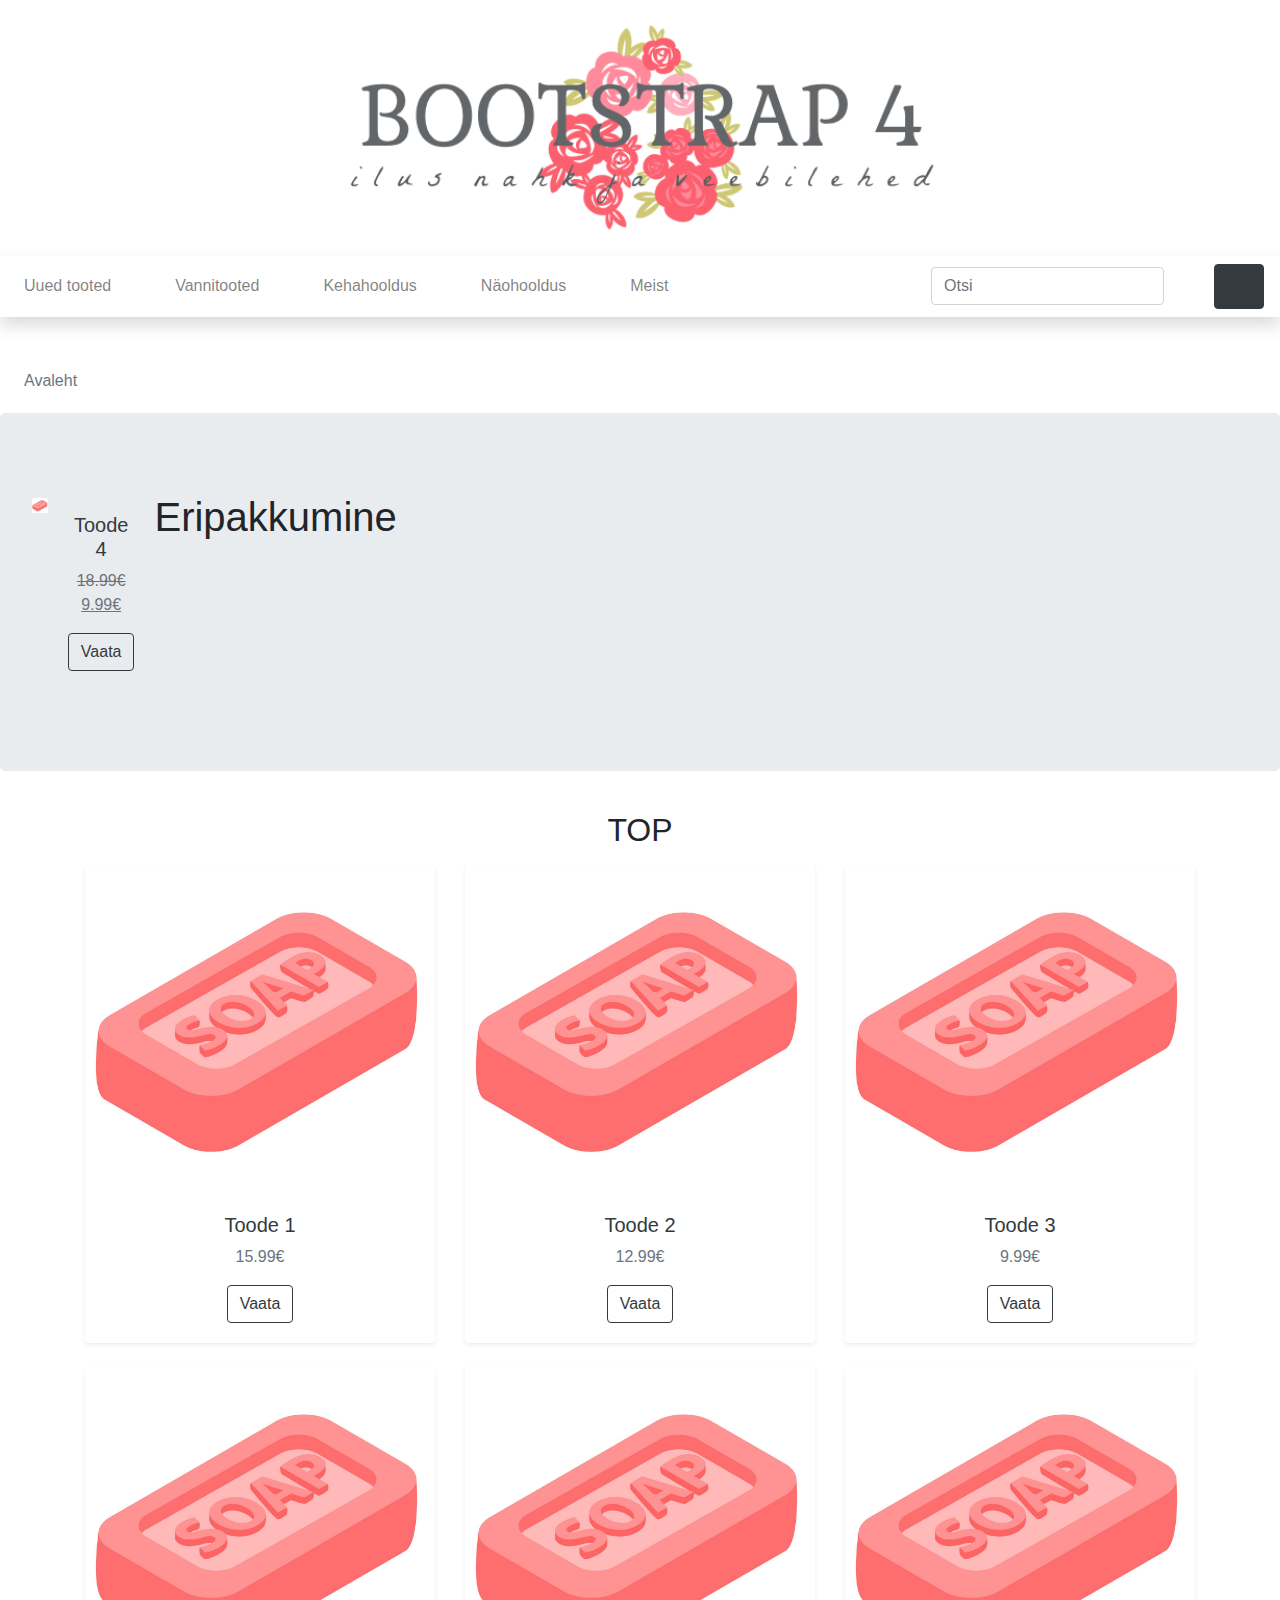
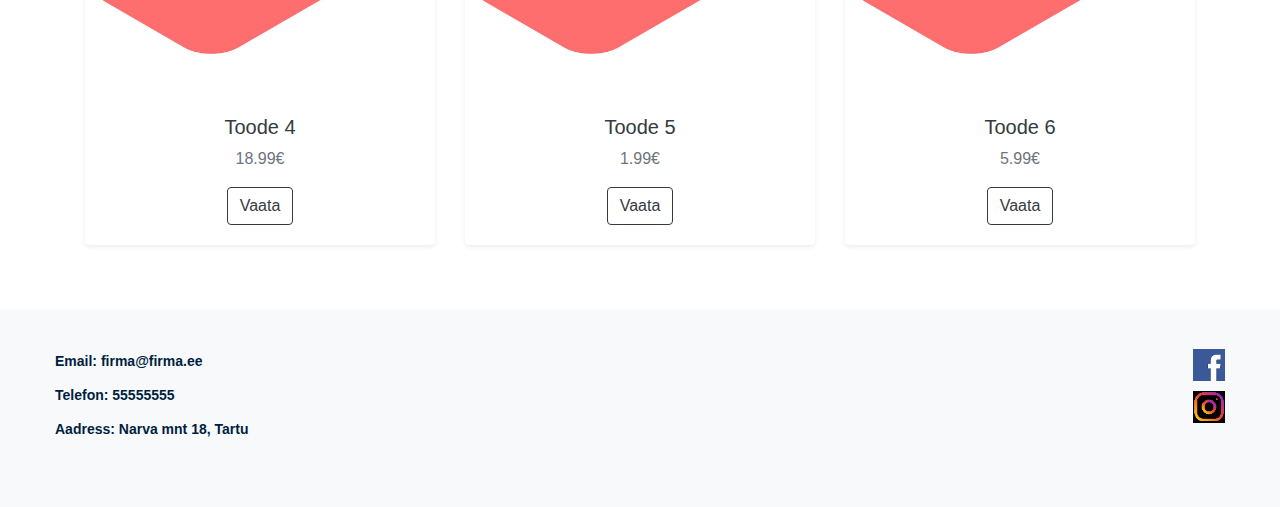
<file: index.html>
<!doctype html>
<html lang="ee">
    <head>
        <meta charset="utf-8">
        <meta http-equiv="X-UA-Compatible" content="IE=edge">
        <meta name="viewport" content="width=device-width, initial-scale=1, shrink-to-fit=no">
        <meta name="description" content=""> 
        <meta name="author" content="">
        <title>Avaleht</title>
        <!-- Bootstrap CSS -->
        <link rel="stylesheet" href="https://stackpath.bootstrapcdn.com/bootstrap/4.3.1/css/bootstrap.min.css" integrity="sha384-ggOyR0iXCbMQv3Xipma34MD+dH/1fQ784/j6cY/iJTQUOhcWr7x9JvoRxT2MZw1T" crossorigin="anonymous"> 
        <!-- minu CSS -->
        <link rel="stylesheet" href="custom.css">
    </head>
    <body>
        <!-- päis --->
        <header class="py-2">
            <div class="container-fluid">
                <div class="row">
                    <div class="col-lg-12 my-3 text-center"><a href="index.html"><img src="logo2.png" width="50%"></a></div>              
                </div>          
            </div>
        </header>
        <!-- navigatsioon -->
        <nav class="navbar navbar-expand-lg navbar-light bg-white shadow">
            <button class="navbar-toggler" type="button" data-toggle="collapse" data-target="#navbarNavDropdown" aria-controls="navbarNavDropdown" aria-expanded="false" aria-label="Toggle navigation">
                <span class="navbar-toggler-icon"></span>
            </button>
            <div class="collapse navbar-collapse" id="navbarNavDropdown">
                <ul class="navbar-nav mr-auto">
                    <li class="nav-item"><a class="nav-link" href="#">Uued tooted</a></li>
                    <li class="nav-item dropdown">
                        <a class="nav-link" href="#" id="navbarDropdownMenuLink" data-toggle="dropdown" aria-haspopup="true" aria-expanded="false">Vannitooted</a> 
                        <div class="dropdown-menu" aria-labelledby="navbarDropdownMenuLink"> 
                            <a class="dropdown-item" href="#">Vannisoolad</a> 
                            <a class="dropdown-item" href="#">Vannipiimad</a> 
                            <a class="dropdown-item" href="#">Vannipommid</a>
                            <a class="dropdown-item" href="list.html">Seebid ja du&scaron;igeelid</a>
                        </div> 
                    </li> 
                    <li class="nav-item dropdown"> 
                        <a class="nav-link" href="#" id="navbarDropdownMenuLink" data-toggle="dropdown" aria-haspopup="true" aria-expanded="false">Kehahooldus</a> 
                        <div class="dropdown-menu" aria-labelledby="navbarDropdownMenuLink"> 
                            <a class="dropdown-item" href="#">Kehakreemid</a> 
                            <a class="dropdown-item" href="#">Keha&otilde;lid</a> 
                            <a class="dropdown-item" href="#">Kehakoorijad</a> 
                            <a class="dropdown-item" href="#">Deodorandid</a> 
                            <a class="dropdown-item" href="#">K&auml;te ja jalgade hooldus</a>  
                        </div> 
                    </li> 
                    <li class="nav-item dropdown"> 
                        <a class="nav-link" href="#" id="navbarDropdownMenuLink" data-toggle="dropdown" aria-haspopup="true" aria-expanded="false">N&auml;ohooldus</a> 
                        <div class="dropdown-menu" aria-labelledby="navbarDropdownMenuLink"> 
                            <a class="dropdown-item" href="#">Puhastus ja toniseerimine</a> 
                            <a class="dropdown-item" href="#">Niisutus ja toitmine</a> 
                            <a class="dropdown-item" href="#">Koorijad ja maskid</a> 
                        </div> 
                    </li> 
					<li>
					  <a class="nav-link" href="./meist.html">Meist</a> 
					</li>
                </ul>
                <!-- search -->
                <form class="form-inline my-2 my-lg-0">
                    <input class="form-control mr-sm-2" type="search" placeholder="Otsi" aria-label="Search">
                    <button class="btn btn-outline-white my-2 my-sm-0" type="submit"><svg class="lnr lnr-magnifier"><use xlink:href="#lnr-magnifier"></use></svg></button>
                </form>
            </div>
            <!-- cart -->
            <!--
            <svg class="lnr mt-auto mr-3 my-3 lnr-cart"><use xlink:href="#lnr-cart"></use></svg>
            -->
            <a href="cart.html"><button class="btn btn-dark my-2 my-sm-0" type="submit"><svg class="lnr lnr-cart"><use xlink:href="#lnr-cart"></use></svg></button></a>
        </nav> 
        <!-- breadcrumb -->
        <section>
            <nav aria-label="breadcrumb">
                <ol class="breadcrumb bg-white my-2 ml-2">
                    <!-- это иконка с домиком, но у меня не получилось её выровнять нормально
                    <li class="breadcrumb-item active" aria-current="page"><button class="btn btn-link btn-lg my-2 my-sm-0" type="submit"><svg class="lnr lnr-home"><use xlink:href="#lnr-home"></use></svg></button></li>
                    -->
                    <li class="breadcrumb-item active" aria-current="page">Avaleht</li>
                </ol>
            </nav>  
        </section>
        <!-- jumbotron --->
        <div class="jumbotron">
		  <p class="lead">
			<div class="eriPakkumine"> 
                        <div class="eriPilt"><a href="#"><img src="soap.png" alt="" class="card-img-top"></a> </div> 
						<div class="card-body"> 
                                <h5> <a href="#" class="text-dark">Toode 4</a></h5>
                                <p class="text-muted card-text"><del>18.99&#8364;</del> <ins>9.99&#8364;</ins> </p> 
                                <a role="button" href="#" class="btn btn-outline-dark" id="nupp">Vaata</a>
                        </div> 
						<h1 id="eri">Eripakkumine</h1>
                    </div> 
		  </p>
		</div>
        <!-- tooted --->
        <section>
            <div class="container">
                <h2 class="h mb-3">TOP</h2>
                <div class="row"> 
                    <div class="col-md-4 mb-4"> 
                        <div class="card shadow-sm border-0 h-100 text-center"><a href="#"><img src="soap.png" alt="" class="card-img-top"></a> 
                            <div class="card-body"> 
                                <h5> <a href="#" class="text-dark">Toode 1</a></h5>
                                <p class="text-muted card-text"> 15.99&#8364;</p> 
                                <a role="button" href="#" class="btn btn-outline-dark">Vaata</a>
                            </div> 
                        </div> 
                    </div> 
                    <div class="col-md-4 mb-4"> 
                        <div class="card shadow-sm border-0 h-100 text-center"><a href="#"><img src="soap.png" alt="" class="card-img-top"></a> 
                            <div class="card-body"> 
                                <h5> <a href="#" class="text-dark">Toode 2</a></h5>
                                <p class="text-muted card-text"> 12.99&#8364;</p> 
                                <a role="button" href="#" class="btn btn-outline-dark">Vaata</a>
                            </div> 
                        </div> 
                    </div> 
                    <div class="col-md-4 mb-4"> 
                        <div class="card shadow-sm border-0 h-100 text-center"><a href="#"><img src="soap.png" alt="" class="card-img-top"></a> 
                            <div class="card-body"> 
                                <h5> <a href="#" class="text-dark">Toode 3</a></h5>
                                <p class="text-muted card-text"> 9.99&#8364;</p> 
                                <a role="button" href="#" class="btn btn-outline-dark">Vaata</a>
                            </div> 
                        </div> 
                    </div> 
                    <div class="col-md-4 mb-4"> 
                        <div class="card shadow-sm border-0 h-100 text-center"><a href="#"><img src="soap.png" alt="" class="card-img-top"></a> 
                            <div class="card-body"> 
                                <h5> <a href="#" class="text-dark">Toode 4</a></h5>
                                <p class="text-muted card-text"> 18.99&#8364;</p> 
                                <a role="button" href="#" class="btn btn-outline-dark">Vaata</a>
                            </div> 
                        </div> 
                    </div> 
                    <div class="col-md-4 mb-4"> 
                        <div class="card shadow-sm border-0 h-100 text-center"><a href="#"><img src="soap.png" alt="" class="card-img-top"></a> 
                            <div class="card-body"> 
                                <h5> <a href="#" class="text-dark">Toode 5</a></h5>
                                <p class="text-muted card-text"> 1.99&#8364;</p> 
                                <a role="button" href="#" class="btn btn-outline-dark">Vaata</a>
                            </div> 
                        </div> 
                    </div>
                    <div class="col-md-4 mb-4"> 
                        <div class="card shadow-sm border-0 h-100 text-center"><a href="#"><img src="soap.png" alt="" class="card-img-top"></a> 
                            <div class="card-body"> 
                                <h5> <a href="#" class="text-dark">Toode 6</a></h5>
                                <p class="text-muted card-text"> 5.99&#8364;</p> 
                                <a role="button" href="#" class="btn btn-outline-dark">Vaata</a>
                            </div> 
                        </div> 
                    </div> 
                </div>
            </div>
        </section>   
        <!-- jalus --->

			
			<footer class="bg-light">
			<div class="container-fluid">
			<div>
			<ul class="footer-links">
				  <li><a href="#">Email: firma@firma.ee</a></li>
				  <li><a href="#">Telefon: 55555555</a></li>
				  <li><a href="#">Aadress: Narva mnt 18, Tartu</a></li>
				</ul>
				<div class="footer-sm">
			<a href="#"><img src="fb.png" alt="facebook" /></a>
			<a href="#"><img src="insta.png" alt="instagram" /></a>
				  </div>
				  </div>
				  </div>

</footer>
        <!-- jQuery, Popper.js, Bootstrap JS -->
        <script src="https://code.jquery.com/jquery-3.3.1.slim.min.js" integrity="sha384-q8i/X+965DzO0rT7abK41JStQIAqVgRVzpbzo5smXKp4YfRvH+8abtTE1Pi6jizo" crossorigin="anonymous"></script>
        <script src="https://cdnjs.cloudflare.com/ajax/libs/popper.js/1.14.7/umd/popper.min.js" integrity="sha384-UO2eT0CpHqdSJQ6hJty5KVphtPhzWj9WO1clHTMGa3JDZwrnQq4sF86dIHNDz0W1" crossorigin="anonymous"></script>
        <script src="https://stackpath.bootstrapcdn.com/bootstrap/4.3.1/js/bootstrap.min.js" integrity="sha384-JjSmVgyd0p3pXB1rRibZUAYoIIy6OrQ6VrjIEaFf/nJGzIxFDsf4x0xIM+B07jRM" crossorigin="anonymous"></script>
        <script src="https://cdn.linearicons.com/free/1.0.0/svgembedder.min.js"></script>
  </body>
</html>
</file>
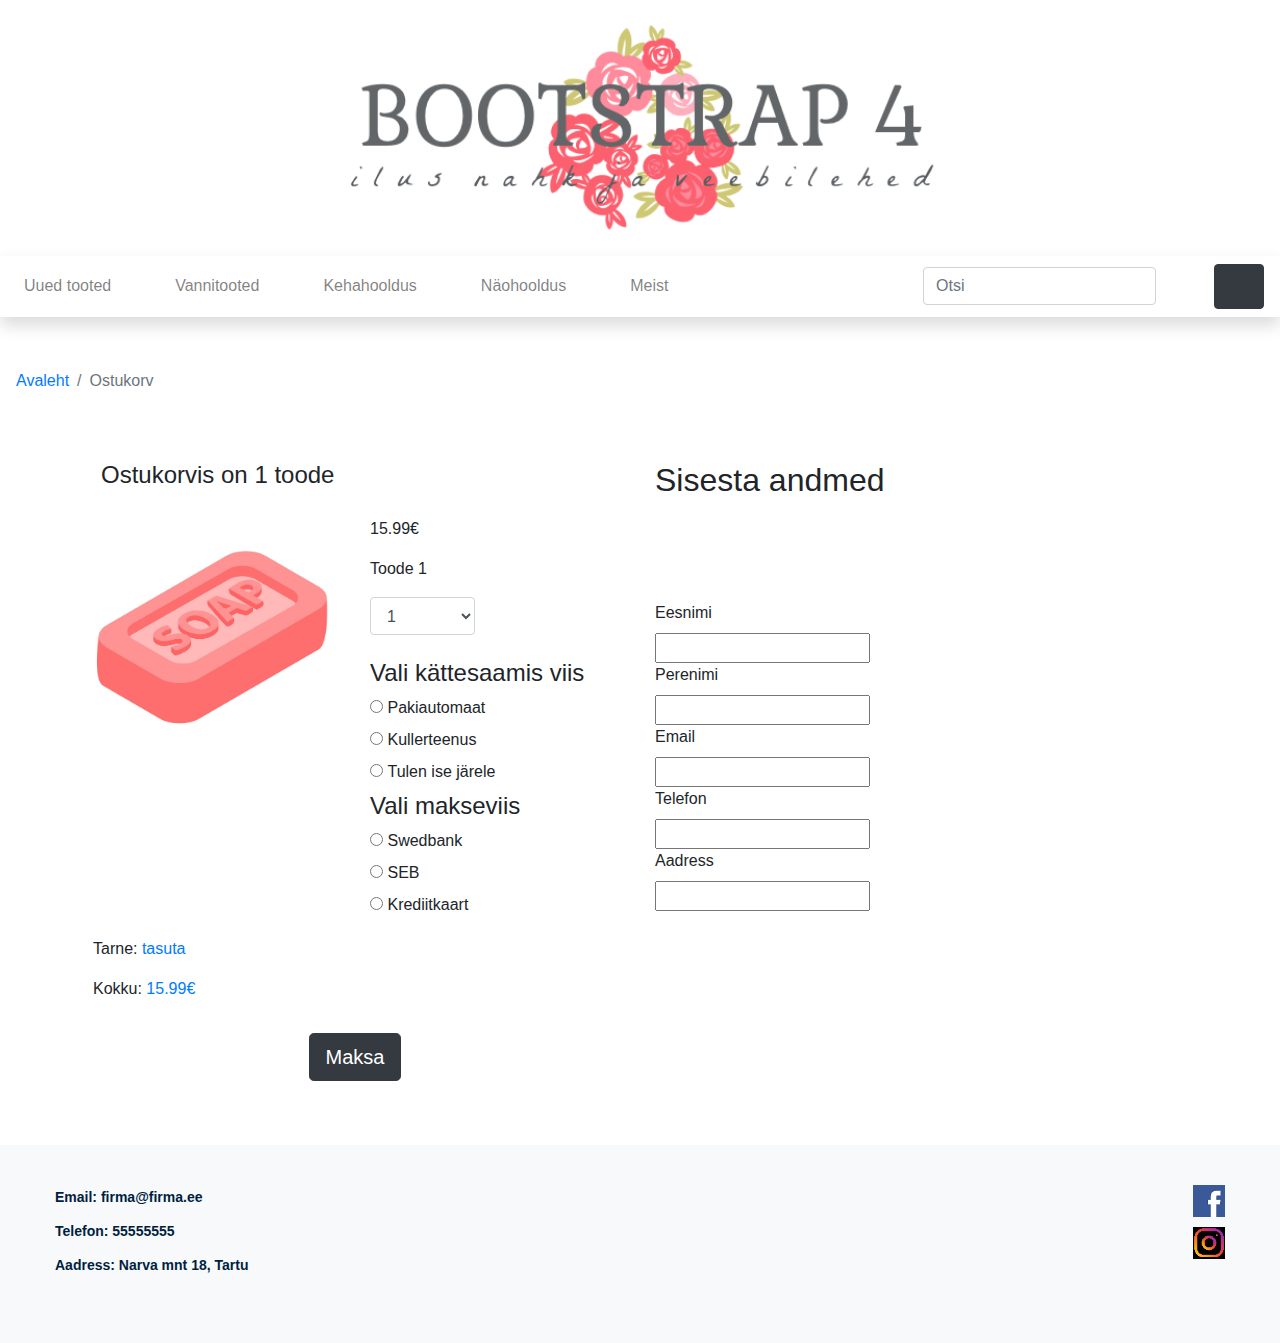
<file: cart.html>
<!doctype html>
<html lang="ee">
    <head>
        <meta charset="utf-8">
        <meta http-equiv="X-UA-Compatible" content="IE=edge">
        <meta name="viewport" content="width=device-width, initial-scale=1, shrink-to-fit=no">
        <meta name="description" content=""> 
        <meta name="author" content="">
        <title>Ostukorv</title>
        <!-- Bootstrap CSS -->
        <link rel="stylesheet" href="https://stackpath.bootstrapcdn.com/bootstrap/4.3.1/css/bootstrap.min.css" integrity="sha384-ggOyR0iXCbMQv3Xipma34MD+dH/1fQ784/j6cY/iJTQUOhcWr7x9JvoRxT2MZw1T" crossorigin="anonymous"> 
        <!-- minu CSS -->
        <link rel="stylesheet" href="custom.css">
    </head>
    <body>
        <!-- päis -->
        <header class="py-2">
            <div class="container-fluid">
                <div class="row">
                    <div class="col-lg-12 my-3 text-center"><a href="index.html"><img src="logo2.png" width="50%"></a></div>               
                </div>          
            </div>
        </header>
        <!-- navigatsioon -->
        <nav class="navbar navbar-expand-lg navbar-light bg-white shadow">
            <button class="navbar-toggler" type="button" data-toggle="collapse" data-target="#navbarNavDropdown" aria-controls="navbarNavDropdown" aria-expanded="false" aria-label="Toggle navigation">
                <span class="navbar-toggler-icon"></span>
            </button>
            <div class="collapse navbar-collapse" id="navbarNavDropdown">
                <ul class="navbar-nav mr-auto">
                    <li class="nav-item"><a class="nav-link" href="#">Uued tooted</a></li>
                    <li class="nav-item dropdown">
                        <a class="nav-link" href="#" id="navbarDropdownMenuLink" data-toggle="dropdown" aria-haspopup="true" aria-expanded="false">Vannitooted</a> 
                        <div class="dropdown-menu" aria-labelledby="navbarDropdownMenuLink"> 
                            <a class="dropdown-item" href="#">Vannisoolad</a> 
                            <a class="dropdown-item" href="#">Vannipiimad</a> 
                            <a class="dropdown-item" href="#">Vannipommid</a>
                            <a class="dropdown-item" href="list.html">Seebid ja du&scaron;igeelid</a>
                        </div> 
                    </li> 
                    <li class="nav-item dropdown"> 
                        <a class="nav-link" href="#" id="navbarDropdownMenuLink" data-toggle="dropdown" aria-haspopup="true" aria-expanded="false">Kehahooldus</a> 
                        <div class="dropdown-menu" aria-labelledby="navbarDropdownMenuLink"> 
                            <a class="dropdown-item" href="#">Kehakreemid</a> 
                            <a class="dropdown-item" href="#">Keha&otilde;lid</a> 
                            <a class="dropdown-item" href="#">Kehakoorijad</a> 
                            <a class="dropdown-item" href="#">Deodorandid</a> 
                            <a class="dropdown-item" href="#">K&auml;te ja jalgade hooldus</a>  
                        </div> 
                    </li> 
                    <li class="nav-item dropdown"> 
                        <a class="nav-link" href="#" id="navbarDropdownMenuLink" data-toggle="dropdown" aria-haspopup="true" aria-expanded="false">N&auml;ohooldus</a> 
                        <div class="dropdown-menu" aria-labelledby="navbarDropdownMenuLink"> 
                            <a class="dropdown-item" href="#">Puhastus ja toniseerimine</a> 
                            <a class="dropdown-item" href="#">Niisutus ja toitmine</a> 
                            <a class="dropdown-item" href="#">Koorijad ja maskid</a> 
                        </div> 
                    </li> 
					<li>
					  <a class="nav-link" href="./meist.html">Meist</a> 
					</li>
                </ul>
                <!-- search -->
                <form class="form-inline m-2 my-lg-0">
                    <input class="form-control mr-sm-2" type="search" placeholder="Otsi" aria-label="Search">
                    <button class="btn btn-outline-white my-2 my-sm-0" type="submit"><svg class="lnr lnr-magnifier"><use xlink:href="#lnr-magnifier"></use></svg></button>
                </form>
            </div>
            <!-- cart -->
            <a href="cart.html"><button class="btn btn-dark my-2 my-sm-0" type="submit"><svg class="lnr lnr-cart"><use xlink:href="#lnr-cart"></use></svg></button></a>
        </nav> 
        <section>
            <!-- breadcrumb -->
            <nav aria-label="breadcrumb" >
                <ol class="breadcrumb bg-white my-2">
                    <li class="breadcrumb-item"><a href="index.html">Avaleht</a></li>
                    <li class="breadcrumb-item active">Ostukorv</li>
                </ol>
            </nav>
        </section>
        <!-- ostukorv -->
        <section>
            <div class="container">
                <div class="row">
                    <div class="col-lg-6 d-flex align-items-start flex-column">
                        <div class="mb-auto p-3"><h4>Ostukorvis on 1 toode</h4></div>    
                        <div class="mb-auto p-1 row">
                            <div class="col-lg-6">
                                <img src="soap.png" width="100%">
                            </div>
                            <div class="col-lg-6">
                                <p>15.99&#8364;</p>
                                <p>Toode 1</p>
                                    <select class="form-control col-lg-5 form-sm" id="kogus">
                                        <option>0</option>
                                        <option selected="selected">1</option>
                                        <option>2</option>
                                        <option>3</option>
                                    </select>
                                <br/>
								<div id="kätte">
								<form>
								<h4>Vali kättesaamis viis</h4>
									  <input type="radio" id="paki" name="viis" value="paki">
									  <label for="paki">Pakiautomaat</label><br>
									  <input type="radio" id="kuller" name="viis" value="kuller">
									  <label for="kuller">Kullerteenus</label><br>
									  <input type="radio" id="ise" name="viis" value="ise">
									  <label for="ise">Tulen ise järele</label>
								</form>
								</div>
								<div id="makse">
																<form>
								<h4>Vali makseviis</h4>
									  <input type="radio" id="swed" name="viis" value="swed">
									  <label for="swed">Swedbank</label><br>
									  <input type="radio" id="seb" name="viis" value="seb">
									  <label for="seb">SEB</label><br>
									  <input type="radio" id="cred" name="viis" value="cred">
									  <label for="cred">Krediitkaart</label>
								</form>
								</div>
                            </div>            
                        </div>
                        <div class="p-2">
                            <p>Tarne: <span class="text-primary">tasuta</span></p>
                            <p>Kokku: <span class="text-primary">15.99&#8364;</span></p>
                        </div>
                        <div class="p-2 mx-auto">
                            <a href="#" class="btn btn-dark btn-lg mb-3">Maksa</a>
                        </div>
                    </div>
                    <div class="col-lg-6">
					<p></p>
					<h2 id="andmed">Sisesta andmed</h2>
                    <form>
					  <label for="nimi">Eesnimi</label><br>
					  <input type="text" id="eesnimi" name="eesnimi"><br>
					  <label for="pereNimi">Perenimi</label><br>
					  <input type="text" id="pereNimi" name="pereNimi"><br>
					  <label for="nimi">Email</label><br>
					  <input type="text" id="eesnimi" name="eesnimi"><br>
					  <label for="pereNimi">Telefon</label><br>
					  <input type="text" id="pereNimi" name="pereNimi"><br>
					  <label for="pereNimi">Aadress</label><br>
					  <input type="text" id="pereNimi" name="pereNimi"><br><br>
					</form> 
                    </div>
                </div>
            </div>
        </section>
        <!-- jalus -->
			<footer class="bg-light">
			<div class="container-fluid">
			<div>
			<ul class="footer-links">
				  <li><a href="#">Email: firma@firma.ee</a></li>
				  <li><a href="#">Telefon: 55555555</a></li>
				  <li><a href="#">Aadress: Narva mnt 18, Tartu</a></li>
				</ul>
				<div class="footer-sm">
			<a href="#"><img src="fb.png" alt="facebook" /></a>
			<a href="#"><img src="insta.png" alt="instagram" /></a>
				  </div>
				  </div>
				  </div>

</footer>     
        <!-- jQuery, Popper.js, Bootstrap JS -->
        <script src="https://code.jquery.com/jquery-3.3.1.slim.min.js" integrity="sha384-q8i/X+965DzO0rT7abK41JStQIAqVgRVzpbzo5smXKp4YfRvH+8abtTE1Pi6jizo" crossorigin="anonymous"></script>
        <script src="https://cdnjs.cloudflare.com/ajax/libs/popper.js/1.14.7/umd/popper.min.js" integrity="sha384-UO2eT0CpHqdSJQ6hJty5KVphtPhzWj9WO1clHTMGa3JDZwrnQq4sF86dIHNDz0W1" crossorigin="anonymous"></script>
        <script src="https://stackpath.bootstrapcdn.com/bootstrap/4.3.1/js/bootstrap.min.js" integrity="sha384-JjSmVgyd0p3pXB1rRibZUAYoIIy6OrQ6VrjIEaFf/nJGzIxFDsf4x0xIM+B07jRM" crossorigin="anonymous"></script>
        <script src="https://cdn.linearicons.com/free/1.0.0/svgembedder.min.js"></script>
    </body>
</html>
</file>
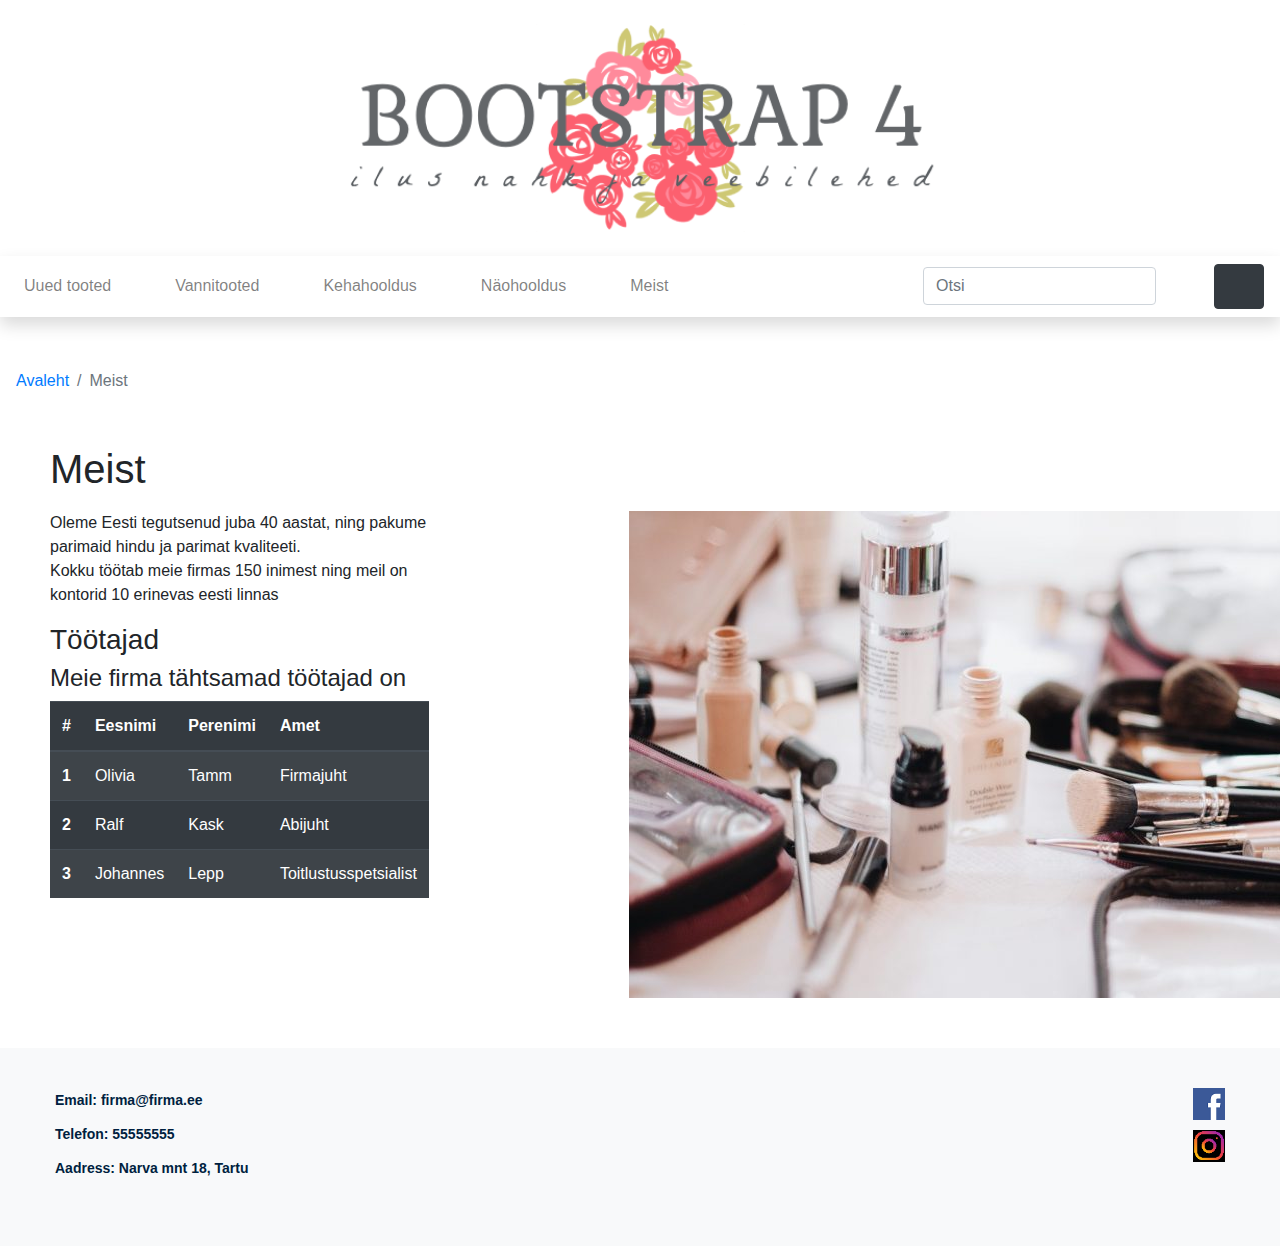
<file: meist.html>
<!doctype html>
<html lang="ee">
    <head>
        <meta charset="utf-8">
        <meta http-equiv="X-UA-Compatible" content="IE=edge">
        <meta name="viewport" content="width=device-width, initial-scale=1, shrink-to-fit=no">
        <meta name="description" content=""> 
        <meta name="author" content="">
        <title>Meist</title>
        <!-- Bootstrap CSS -->
        <link rel="stylesheet" href="https://stackpath.bootstrapcdn.com/bootstrap/4.3.1/css/bootstrap.min.css" integrity="sha384-ggOyR0iXCbMQv3Xipma34MD+dH/1fQ784/j6cY/iJTQUOhcWr7x9JvoRxT2MZw1T" crossorigin="anonymous"> 
        <!-- minu CSS -->
        <link rel="stylesheet" href="custom.css">
    </head>
    <body>
        <!-- päis -->
        <header class="py-2">
            <div class="container-fluid">
                <div class="row">
                    <div class="col-lg-12 my-3 text-center"><a href="index.html"><img src="logo2.png" width="50%"></a></div>               
                </div>          
            </div>
        </header>
        <!-- navigatsioon -->
        <nav class="navbar navbar-expand-lg navbar-light bg-white shadow">
            <button class="navbar-toggler" type="button" data-toggle="collapse" data-target="#navbarNavDropdown" aria-controls="navbarNavDropdown" aria-expanded="false" aria-label="Toggle navigation">
                <span class="navbar-toggler-icon"></span>
            </button>
            <div class="collapse navbar-collapse" id="navbarNavDropdown">
                <ul class="navbar-nav mr-auto">
                    <li class="nav-item"><a class="nav-link" href="#">Uued tooted</a></li>
                    <li class="nav-item dropdown">
                        <a class="nav-link" href="#" id="navbarDropdownMenuLink" data-toggle="dropdown" aria-haspopup="true" aria-expanded="false">Vannitooted</a> 
                        <div class="dropdown-menu" aria-labelledby="navbarDropdownMenuLink"> 
                            <a class="dropdown-item" href="#">Vannisoolad</a> 
                            <a class="dropdown-item" href="#">Vannipiimad</a> 
                            <a class="dropdown-item" href="#">Vannipommid</a>
                            <a class="dropdown-item" href="list.html">Seebid ja du&scaron;igeelid</a>
                        </div> 
                    </li> 
                    <li class="nav-item dropdown"> 
                        <a class="nav-link" href="#" id="navbarDropdownMenuLink" data-toggle="dropdown" aria-haspopup="true" aria-expanded="false">Kehahooldus</a> 
                        <div class="dropdown-menu" aria-labelledby="navbarDropdownMenuLink"> 
                            <a class="dropdown-item" href="#">Kehakreemid</a> 
                            <a class="dropdown-item" href="#">Keha&otilde;lid</a> 
                            <a class="dropdown-item" href="#">Kehakoorijad</a> 
                            <a class="dropdown-item" href="#">Deodorandid</a> 
                            <a class="dropdown-item" href="#">K&auml;te ja jalgade hooldus</a>  
                        </div> 
                    </li> 
                    <li class="nav-item dropdown"> 
                        <a class="nav-link" href="#" id="navbarDropdownMenuLink" data-toggle="dropdown" aria-haspopup="true" aria-expanded="false">N&auml;ohooldus</a> 
                        <div class="dropdown-menu" aria-labelledby="navbarDropdownMenuLink"> 
                            <a class="dropdown-item" href="#">Puhastus ja toniseerimine</a> 
                            <a class="dropdown-item" href="#">Niisutus ja toitmine</a> 
                            <a class="dropdown-item" href="#">Koorijad ja maskid</a> 
                        </div> 
                    </li> 
					<li>
					  <a class="nav-link" href="./meist.html">Meist</a> 
					</li>
                </ul>
                <!-- search -->
                <form class="form-inline m-2 my-lg-0">
                    <input class="form-control mr-sm-2" type="search" placeholder="Otsi" aria-label="Search">
                    <button class="btn btn-outline-white my-2 my-sm-0" type="submit"><svg class="lnr lnr-magnifier"><use xlink:href="#lnr-magnifier"></use></svg></button>
                </form>
            </div>
            <!-- cart -->
            <a href="cart.html"><button class="btn btn-dark my-2 my-sm-0" type="submit"><svg class="lnr lnr-cart"><use xlink:href="#lnr-cart"></use></svg></button></a>
        </nav> 
		<section>
            <!-- breadcrumb -->
            <nav aria-label="breadcrumb" >
                <ol class="breadcrumb bg-white my-2">
                    <li class="breadcrumb-item"><a href="index.html">Avaleht</a></li>
                    <li class="breadcrumb-item active">Meist</li>
                </ol>
            </nav>
        </section>
        <section>
		
		
		<div class="meistDiv">

			<h2 id="pealkiri">Meist</h2>

			<div class="flex-container">

			  <ul>
				<p id="tekst">
				Oleme Eesti tegutsenud juba 40 aastat, ning pakume parimaid hindu ja parimat kvaliteeti.</br>
				Kokku töötab meie firmas 150 inimest ning meil on kontorid 10 erinevas eesti linnas</br>
				</p>
			  <h3>Töötajad</h3>
			  <h4>Meie firma tähtsamad töötajad on</h4>

			  <table class="table table-striped table-dark">
  <thead>
    <tr>
      <th scope="col">#</th>
      <th scope="col">Eesnimi</th>
      <th scope="col">Perenimi</th>
      <th scope="col">Amet</th>
    </tr>
  </thead>
  <tbody>
    <tr>
      <th scope="row">1</th>
      <td>Olivia</td>
      <td>Tamm</td>
      <td>Firmajuht</td>
    </tr>
    <tr>
      <th scope="row">2</th>
      <td>Ralf</td>
      <td>Kask</td>
      <td>Abijuht</td>
    </tr>
    <tr>
      <th scope="row">3</th>
      <td>Johannes</td>
      <td>Lepp</td>
      <td>Toitlustusspetsialist</td>
    </tr>
  </tbody>
</table>
			 
			  </ul>

			  
			  
			  <div>
				<img id="meistPilt" src="meist.png"></img>
			  </div>
			</div>
		
			</div>



        </section>
        <!-- jalus -->
			<footer class="bg-light">
			<div class="container-fluid">
			<div>
			<ul class="footer-links">
				  <li><a href="#">Email: firma@firma.ee</a></li>
				  <li><a href="#">Telefon: 55555555</a></li>
				  <li><a href="#">Aadress: Narva mnt 18, Tartu</a></li>
				</ul>
				<div class="footer-sm">
			<a href="#"><img src="fb.png" alt="facebook" /></a>
			<a href="#"><img src="insta.png" alt="instagram" /></a>
				  </div>
				  </div>
				  </div>

</footer>      
        <!-- jQuery, Popper.js, Bootstrap JS -->
        <script src="https://code.jquery.com/jquery-3.3.1.slim.min.js" integrity="sha384-q8i/X+965DzO0rT7abK41JStQIAqVgRVzpbzo5smXKp4YfRvH+8abtTE1Pi6jizo" crossorigin="anonymous"></script>
        <script src="https://cdnjs.cloudflare.com/ajax/libs/popper.js/1.14.7/umd/popper.min.js" integrity="sha384-UO2eT0CpHqdSJQ6hJty5KVphtPhzWj9WO1clHTMGa3JDZwrnQq4sF86dIHNDz0W1" crossorigin="anonymous"></script>
        <script src="https://stackpath.bootstrapcdn.com/bootstrap/4.3.1/js/bootstrap.min.js" integrity="sha384-JjSmVgyd0p3pXB1rRibZUAYoIIy6OrQ6VrjIEaFf/nJGzIxFDsf4x0xIM+B07jRM" crossorigin="anonymous"></script>
        <script src="https://cdn.linearicons.com/free/1.0.0/svgembedder.min.js"></script>
    </body>
</html>
</file>
<file: custom.css>
.lnr {
    display: inline-block;
    fill: currentColor;
    width: 1em;
    height: 1em;
    vertical-align: -0.05em;
    stroke-width: 2;
}

.lnr-cart {
    width: 1.5em;
    height: 1.5em;
}

.lnr-magnifier {
    color: #000000;   
}

.eriPakkumine{
	display:flex;
	text-align:center;
	width: 30%;
  height: auto;
}





.display-4{
	text-align:center;
}




.navbar-nav li {
    margin-right: 3em;
}

section {
    margin-top: 40px;
}

.h {
    text-align: center;
}

.card-body {
    align-content: center;
}



.flex-container {
    display: flex;
	padding:10px;
	
	
}

#meistPilt{
	display:flex;
	padding-left:200px
	
}

.flex-child {
	
    flex: 1;
	
    
}  

.flex-child {
    margin-right: 20px;
} 

@media (max-width:800px) {
  img#meistPilt {
    display: none;
  }
}

.meistDiv h2{
padding-left:50px;
font-size:40px

}

#andmed{
	padding-bottom:94px;
}

footer {
    width: calc(100%);
    padding: 40px 40px;
    margin-top: 40px;
    background-color: #172029;
    overflow: hidden; 
}

footer ul {
    width: fit-content;
    float: left;
    padding-left: 0px;
}

footer ul li {
    display: block;
    padding: 0 0 10px 0;
}

footer ul li p {
    font-family: "Open Sans", sans-serif;
    font-weight: 300;
    font-size: 18px;
    letter-spacing: 2px;
    color: #fff;
    
}

footer ul li a {
    font-family: "Open Sans", sans-serif;
    font-weight: 700;
    font-size: 14px;
    letter-spacing: px;
    color: #001f3f;
    text-decoration: none;
}

.disclaimer {
    display: none;
}

.footer-sm {
    width: 32px;
    float: right;
}

.footer-sm img {
    width: 100%;
    margin-bottom: 10px;
}
{
    
    .disclaimer {
        display: block;
        font-family: "Open Sans", sans-serif;
        font-weight: 300;
        font-size: 18px;
        letter-spacing: 2px;
        line-height: 24px;
        color: #fff;
        text-transform: uppercase; 
        float: left;
        margin: 0 80px;
    }
    
    .disclaimer span {
        font-style: italic;
    }
}
</file>
